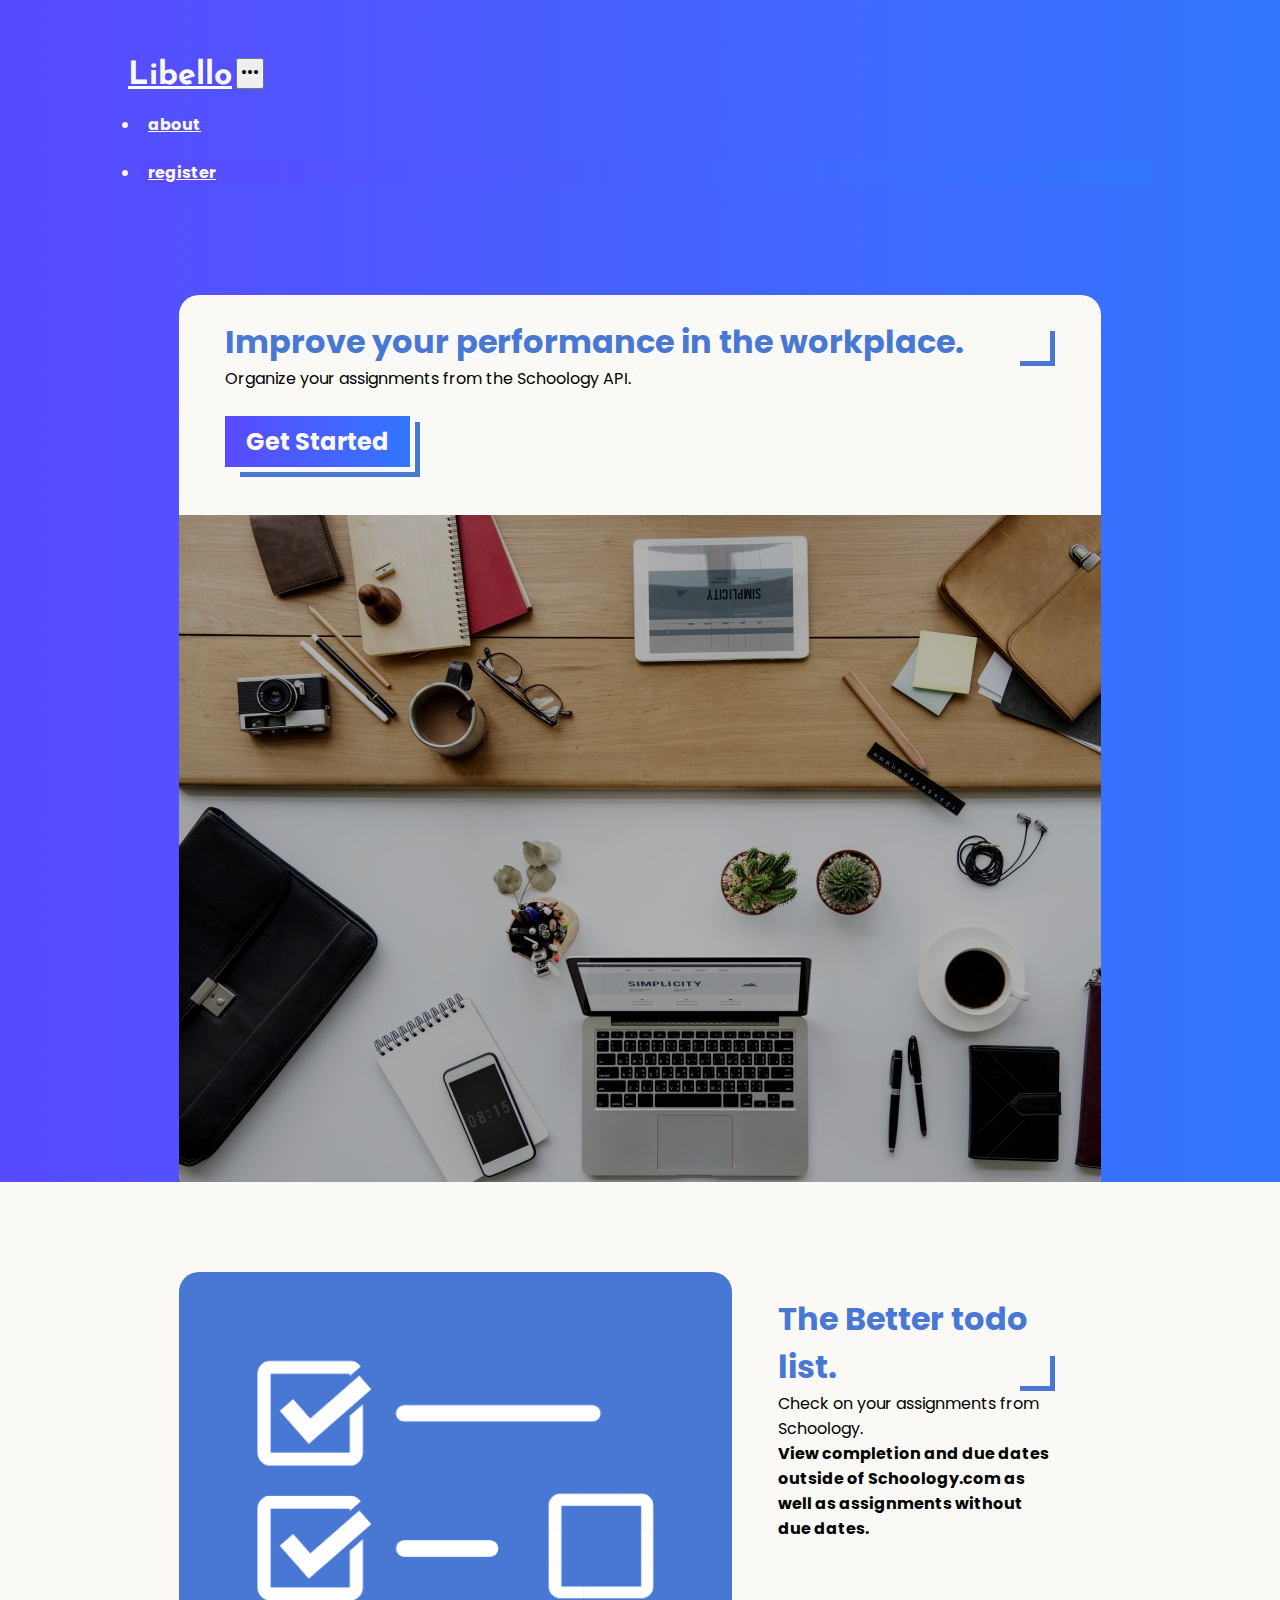
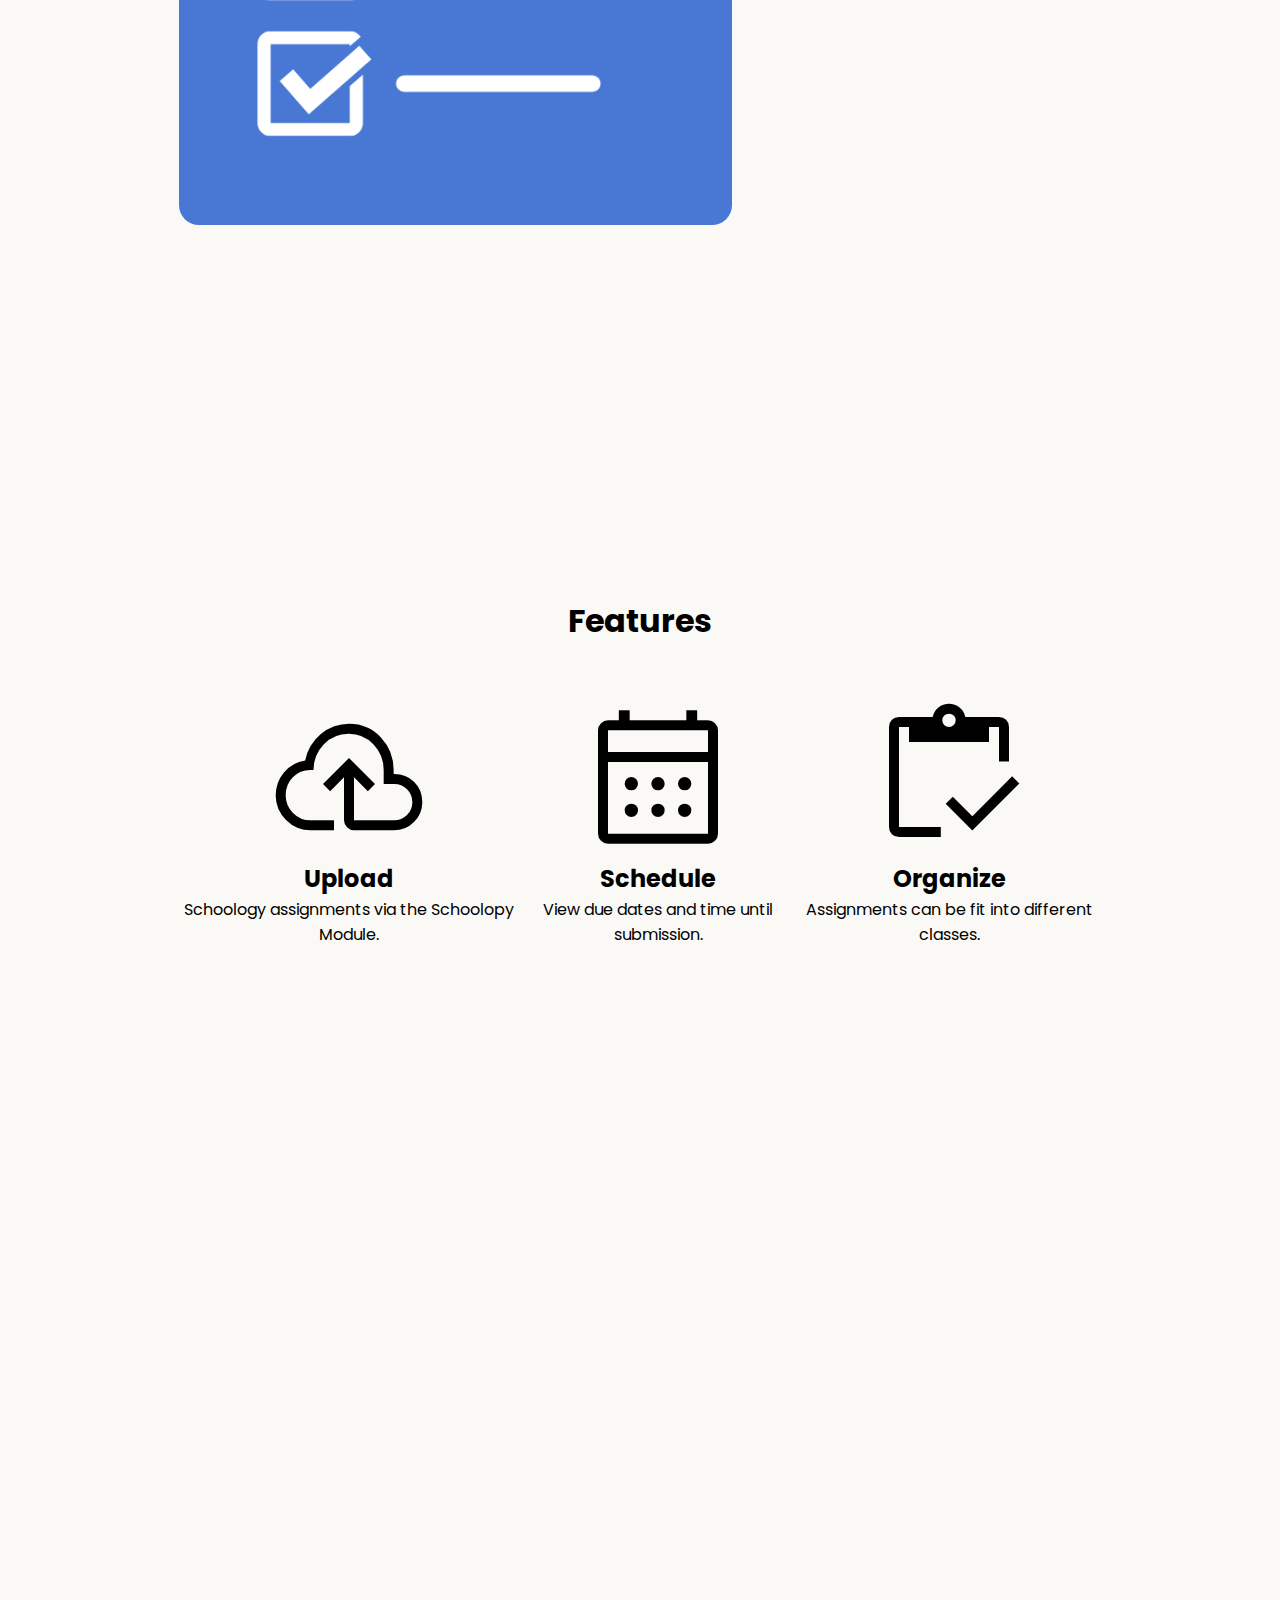
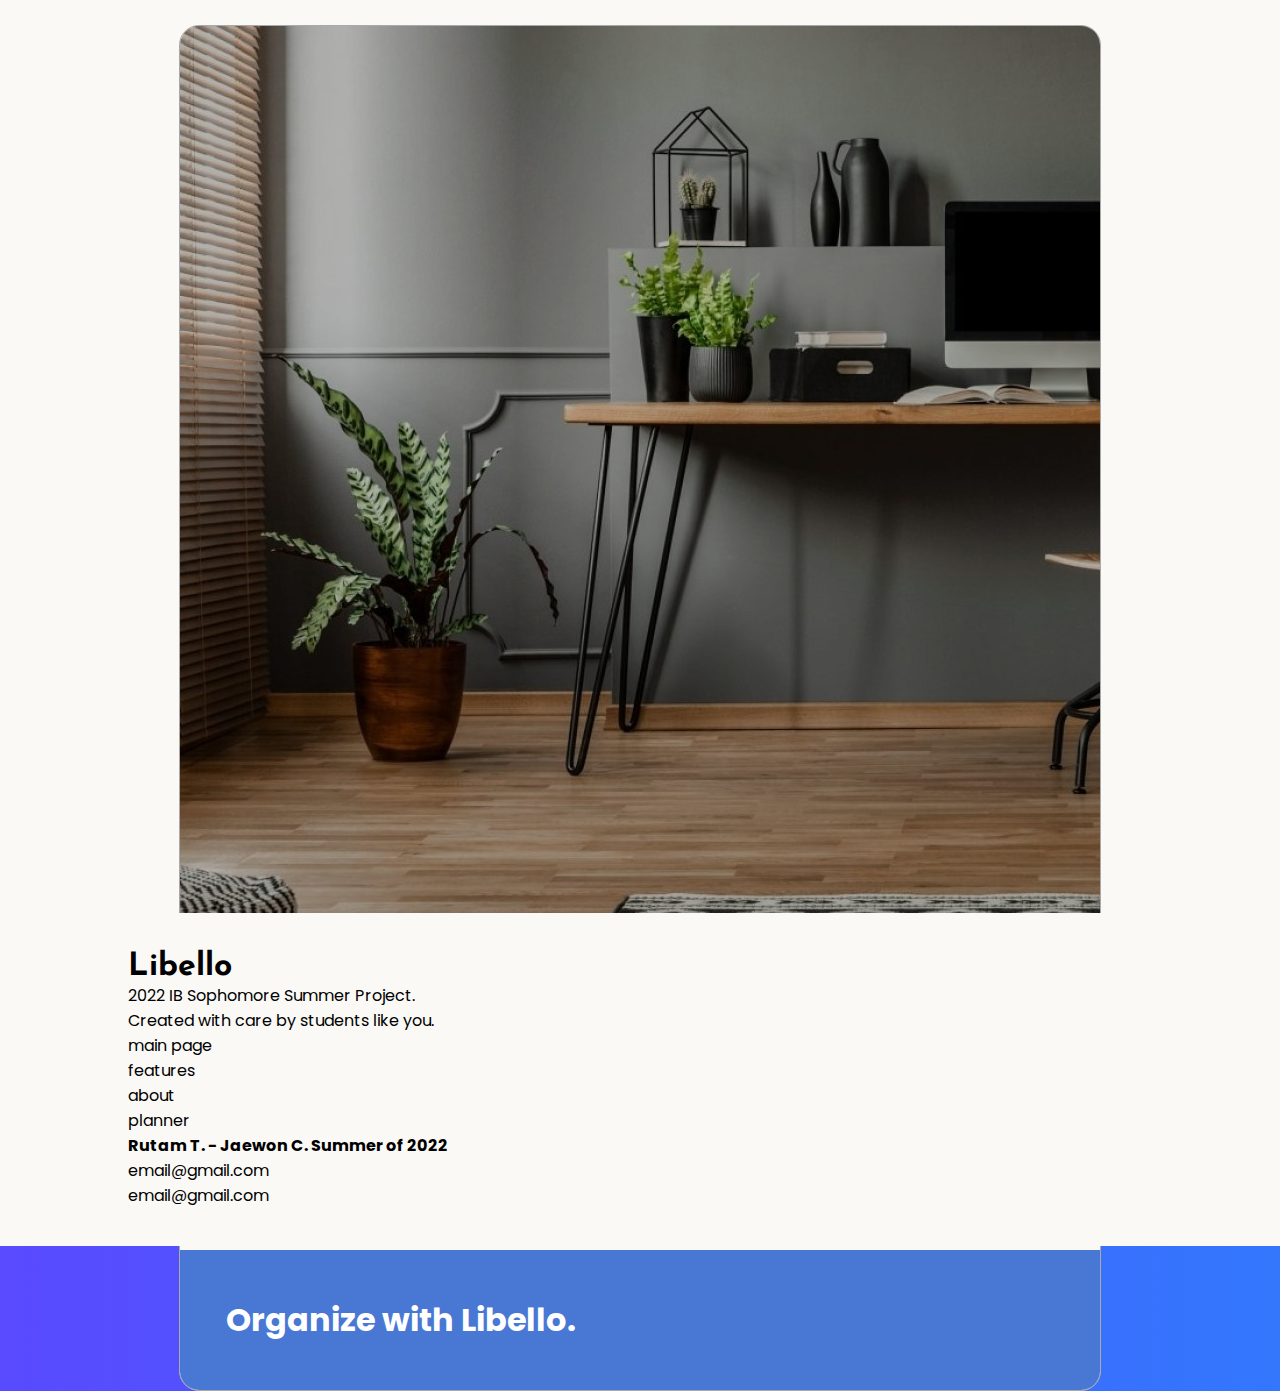
<file: html/index.html>
<!DOCTYPE html>
<html lang="en">

<head>
    <meta charset="UTF-8">
    <meta http-equiv="X-UA-Compatible" content="IE=edge">
    <meta name="viewport" content="width=device-width, initial-scale=1.0">

    <!-- Favicon -->
    <link rel="apple-touch-icon" sizes="180x180" href="../favicon/apple-touch-icon.png">
    <link rel="icon" type="image/png" sizes="32x32" href="../favicon/favicon-32x32.png">
    <link rel="icon" type="image/png" sizes="16x16" href="../favicon/favicon-16x16.png">
    <link rel="manifest" href="../favicon/site.webmanifest">
    <link rel="mask-icon" href="../favicon/safari-pinned-tab.svg" color="#5bbad5">
    <meta name="msapplication-TileColor" content="#da532c">
    <meta name="theme-color" content="#ffffff">

    <!-- Bootstrap CSS -->
    <link href="https://cdn.jsdelivr.net/npm/bootstrap@5.2.0/dist/css/bootstrap.min.css" rel="stylesheet"
        integrity="sha384-gH2yIJqKdNHPEq0n4Mqa/HGKIhSkIHeL5AyhkYV8i59U5AR6csBvApHHNl/vI1Bx" crossorigin="anonymous">
    <!-- Bootstrap JS -->
    <script src="https://cdn.jsdelivr.net/npm/bootstrap@5.2.0/dist/js/bootstrap.bundle.min.js"
        integrity="sha384-A3rJD856KowSb7dwlZdYEkO39Gagi7vIsF0jrRAoQmDKKtQBHUuLZ9AsSv4jD4Xa"
        crossorigin="anonymous"></script>

    <!-- Google Fonts -->
    <link rel="preconnect" href="https://fonts.googleapis.com">
    <link rel="preconnect" href="https://fonts.gstatic.com" crossorigin>
    <link
        href="https://fonts.googleapis.com/css2?family=Amatic+SC&family=Josefin+Sans:wght@400;700&family=Poppins:wght@100;400;700&display=swap"
        rel="stylesheet">

    <!-- Google Material Icons -->
    <link rel="stylesheet"
        href="https://fonts.googleapis.com/css2?family=Material+Symbols+Outlined:opsz,wght,FILL,GRAD@20..48,100..700,0..1,-50..200" />
    <link rel="stylesheet"
        href="https://fonts.googleapis.com/css2?family=Material+Symbols+Outlined:opsz,wght,FILL,GRAD@48,400,0,0" />

    <!-- Main Stylesheet -->
    <link rel="stylesheet" href="../css/styles.css">
    <!-- Main JS -->
    <script type="module" src="../js/main.js" defer></script>

    <!-- Stuff that varies from page to page -->
    <title>Libello</title>
    <link rel="stylesheet" href="../css/index.css">
    <script src="../js/index.js" defer></script>
</head>

<body>
    <!-- Navbar -->
    <nav class="navbar fixed-top navbar-expand-sm">
        <!-- Navbar Brand -->
        <a class="navbar-brand brand-text" href="index.html">Libello</a>
        <!-- Navbar Expand Button -->
        <button class="navbar-toggler" type="button" data-bs-toggle="collapse" data-bs-target="#navbarSupportedContent"
            aria-controls="navbarSupportedContent" aria-expanded="false" aria-label="Toggle navigation">
            <span class="material-symbols-outlined">more_horiz</span>
        </button>

        <!-- Navbar Content (Collapsable) -->
        <div class="collapse navbar-collapse justify-content-end" id="navbarSupportedContent">
            <ul class="navbar-nav header-text">
                <!-- About Link -->
                <li class="nav-item nav__about">
                    <a class="nav-link" href="about.html">about</a>
                </li>
                <!-- Sign in Link -->
                <li class="nav-item nav__sign-in">
                    <a class="nav-link" href="register.html">register</a>
                </li>
            </ul>
        </div>
        
    </nav>
    
    <div class="progress-container">
        <div class="progress-bar" id="myBar"></div>
    </div>

    <!-- Main Content -->
    <main>
        <!-- Title Section -->
        <section id="title">
            <div class="title-wrapper container-fluid">
                <div class="row">
                    <div class="title__content col-lg-6">
                        <h1 class="spec-text">Improve your performance in the workplace.</h1>
                        <h4 class="body-text">Organize your assignments from the Schoology API.</h4>
                        <a href="register.html">
                            <button class="get-started-button header-text">Get Started</button>
                        </a>
                    </div>
                    <img class="title__image col-lg-6" draggable=false src="../images/clean_desk.jpg" alt="clean_desk">
                <!-- Row -->
                </div>
            <!-- Title Wrapper -->
            </div>
        </section>

        <!-- Checklist Section -->
        <section id="checklist">
            <div class="checklist-wrapper container-fluid">
                <div class="row">
                    <img class="checklist__image col-lg-4" draggable=false src="../images/todo.png" alt="">

                    <div class="checklist__content col-lg-4">
                        <h1 class="spec-text">The Better todo list.</h1>
                        <h4 class="body-text">Check on your assignments from Schoology.</h4>
                        <h4 class="header-text">View completion and due dates outside of Schoology.com as well as
                            assignments without due dates.</h4>
                    </div>
                <!-- Row -->
                </div>
            <!-- Checklist Wrapper -->
            </div>
        </section>

        <!-- Features Section -->
        <section id="features">
            <div class="features-wrapper container-fluid">
                <h1 class="emphasis-text">Features</h1>
                <div class="row">
                    <div class="features__upload col-sm-4">
                        <span class="material-symbols-outlined icon__upload">cloud_upload</span>
                        <h2 class="emphasis-text">Upload</h2>
                        <h4 class="body-text">Schoology assignments via the Schoolopy Module.</h4>
                    </div>
                    <div class="features__schedule col-sm-4">
                        <span class="material-symbols-outlined icon__schedule">calendar_month</span>
                        <h2 class="emphasis-text">Schedule</h2>
                        <h4 class="body-text">View due dates and time until submission.</h4>
                    </div>
                    <div class="features__organize col-sm-4">
                        <span class="material-symbols-outlined icon__organize">inventory</span>
                        <h2 class="emphasis-text">Organize</h2>
                        <h4 class="body-text">Assignments can be fit into different classes.</h4>
                    </div>
                <!-- Row -->
                </div>
            <!-- Features Wrapper -->
            </div>
        </section>

        <section id="demo">
            <div class="demo-wrapper container-fluid">
                <div class="row">
                    <img class="demo__image col-lg-8" draggable=false src="../images/desk.jpg" alt="desk">
                    <div class="demo__content col-lg-4">
                        <h1 class="demo__text demo__text--1 emphasis-text">
                            Create a comfortable workspace.
                        </h1>
                        <h1 class="demo__text demo__text--2 emphasis-text">
                            Organize with Libello.
                        </h1>
                    </div>
                <!-- Row -->
                </div>
            <!-- Demo Wrapper -->
            </div>
        </section>
    </main>

    <footer>
        <div class="footer-wrapper container-fluid">
            <div class="container footer__container text-center text-md-start mt-5">
                <div class="row mt-3">
                    <!-- Grid column -->
                    <div class="col-md-3 col-lg-4 col-xl-3 mx-auto mb-4">
                        <!-- Content -->
                        <h1 class="mb-4 brand-text">
                            Libello
                        </h1>
                        <p class="body-text">
                            2022 IB Sophomore Summer Project.
                        </p>
                        <p class="body-text">
                            Created with care by students like you.
                        </p>
                    </div>
                    <!-- Grid column -->

                    <!-- Grid column -->
                    <div class="text-center col-md-4 col-lg-3 col-xl-3 mx-auto mb-md-0 mb-4">

                        <p class="body-text">
                            main page
                        </p>
                        <p class="body-text">
                            features
                        </p>
                        <p class="body-text">
                            about
                        </p>
                        <p class="body-text">
                            planner
                        </p>
                    </div>
                    <!-- Grid column -->

                    <!-- Grid column -->
                    <div class="text-end col-md-4 col-lg-3 col-xl-3 mx-auto mb-md-0 mb-4">
                        <p class="header-text">
                            Rutam T. - Jaewon C. Summer of 2022
                        </p>

                        <p class="body-text">email@gmail.com</p>
                        <p class="body-text">email@gmail.com</p>
                    </div>
                    <!-- Grid column -->
                </div>
                <!-- Grid row -->
            </div>
            <!-- Footer Wrapper -->
        </div>
    </footer>


</body>

</html>
</file>
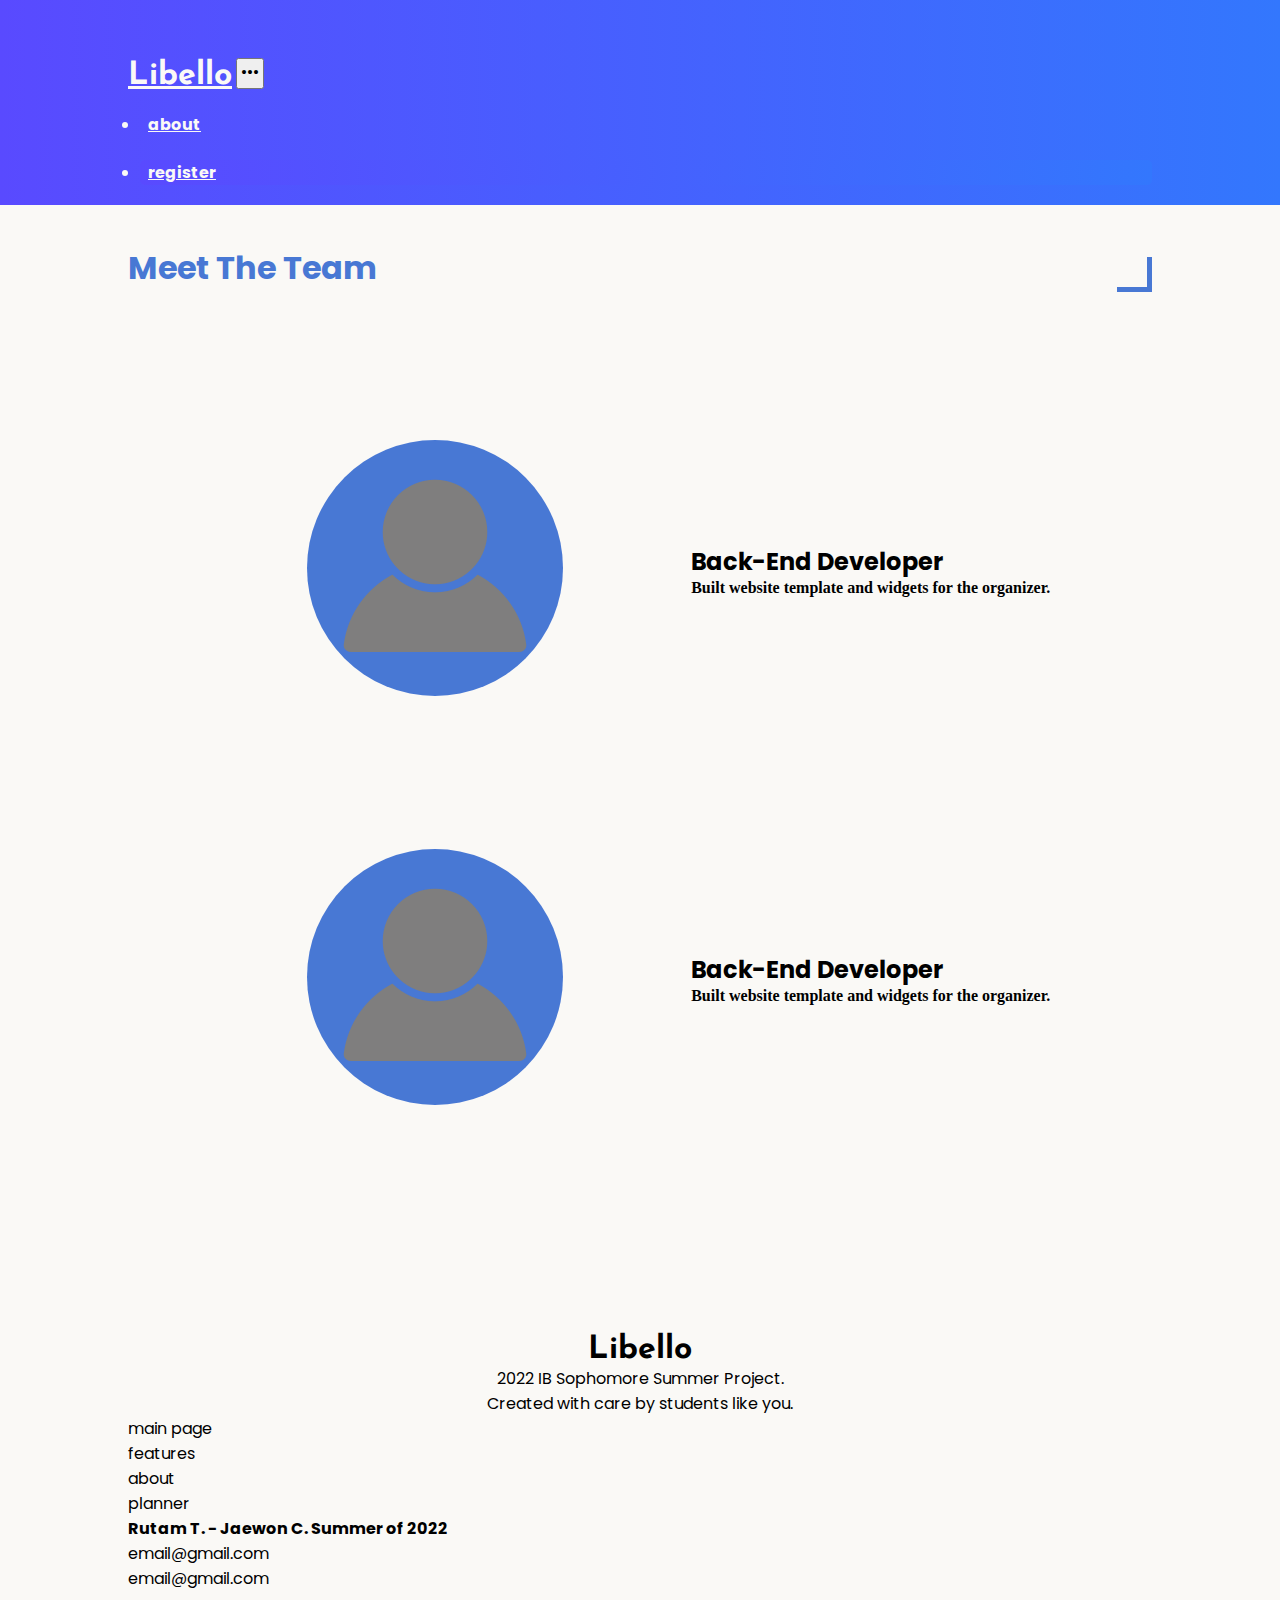
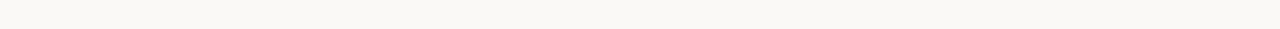
<file: html/about.html>
<!DOCTYPE html>
<html lang="en">

<head>
    <meta charset="UTF-8">
    <meta http-equiv="X-UA-Compatible" content="IE=edge">
    <meta name="viewport" content="width=device-width, initial-scale=1.0">

    <!-- Favicon -->
    <link rel="apple-touch-icon" sizes="180x180" href="../favicon/apple-touch-icon.png">
    <link rel="icon" type="image/png" sizes="32x32" href="../favicon/favicon-32x32.png">
    <link rel="icon" type="image/png" sizes="16x16" href="../favicon/favicon-16x16.png">
    <link rel="manifest" href="../favicon/site.webmanifest">
    <link rel="mask-icon" href="../favicon/safari-pinned-tab.svg" color="#5bbad5">
    <meta name="msapplication-TileColor" content="#da532c">
    <meta name="theme-color" content="#ffffff">

    <!-- Bootstrap CSS -->
    <link href="https://cdn.jsdelivr.net/npm/bootstrap@5.2.0/dist/css/bootstrap.min.css" rel="stylesheet"
        integrity="sha384-gH2yIJqKdNHPEq0n4Mqa/HGKIhSkIHeL5AyhkYV8i59U5AR6csBvApHHNl/vI1Bx" crossorigin="anonymous">
    <!-- Bootstrap JS -->
    <script src="https://cdn.jsdelivr.net/npm/bootstrap@5.2.0/dist/js/bootstrap.bundle.min.js"
        integrity="sha384-A3rJD856KowSb7dwlZdYEkO39Gagi7vIsF0jrRAoQmDKKtQBHUuLZ9AsSv4jD4Xa"
        crossorigin="anonymous"></script>

    <!-- Google Fonts -->
    <link rel="preconnect" href="https://fonts.googleapis.com">
    <link rel="preconnect" href="https://fonts.gstatic.com" crossorigin>
    <link 
        href="https://fonts.googleapis.com/css2?family=Amatic+SC&family=Josefin+Sans:wght@400;700&family=Poppins:wght@100;400;700&display=swap" 
        rel="stylesheet">
    
    <!-- Google Material Icons -->
    <link rel="stylesheet" href="https://fonts.googleapis.com/css2?family=Material+Symbols+Outlined:opsz,wght,FILL,GRAD@20..48,100..700,0..1,-50..200" />
    <link rel="stylesheet" href="https://fonts.googleapis.com/css2?family=Material+Symbols+Outlined:opsz,wght,FILL,GRAD@48,400,0,0" />

    <!-- Main Stylesheet -->
    <link rel="stylesheet" href="../css/styles.css">
    <!-- Main JS -->
    <script type="module" src="../js/main.js" defer></script>

    <!-- Stuff that varies from page to page -->
    <title>About</title>
    <link rel="stylesheet" href="../css/about.css">
</head>

<body>
    <!-- Navbar -->
    <nav class="navbar fixed-top navbar-expand-sm">
            <!-- Navbar Brand -->
            <a class="navbar-brand brand-text" href="index.html">Libello</a>
            <!-- Navbar Expand Button -->
            <button class="navbar-toggler" type="button" data-bs-toggle="collapse"
                data-bs-target="#navbarSupportedContent" aria-controls="navbarSupportedContent" aria-expanded="false"
                aria-label="Toggle navigation">
                <span class="material-symbols-outlined">more_horiz</span>
            </button>

            <!-- Navbar Content (Collapsable) -->
            <div class="collapse navbar-collapse justify-content-end" id="navbarSupportedContent">
                <ul class="navbar-nav header-text">
                    <!-- About Link -->
                    <li class="nav-item nav__about">
                        <a class="nav-link" href="about.html">about</a>
                    </li>
                    <!-- Sign in Link -->
                    <li class="nav-item nav__sign-in">
                        <a class="nav-link" href="register.html">register</a>
                    </li>
                </ul>
            </div>
    </nav>

    <div class="progress-container">
        <div class="progress-bar" id="myBar"></div>
    </div>

    <!-- Main Content -->
    <main>
        <section id="about">
            <div class="about-wrapper container-fluid">
                <h1 class="spec-text">Meet The Team</h1>
                
                <div class="about__people">

                    <div class="jaewon row">
                        
                        <div class="col-lg-4">
                            <img src="../images/blank-profile-picture.png" alt="Blank Profile Image" class="profile__image">
                        </div>
                        <div class="col-lg-8">
                            <div class="about__text">
                                <h2 class="header-text">Back-End Developer</h2>
                                <h4>
                                    Built website template and widgets for the organizer.
                                </h4>
                            </div>
                        </div>
                        
                    </div>
                    <div class="rutam row">

                        <div class="col-lg-4">
                            <img src="../images/blank-profile-picture.png" alt="Blank Profile Image" class="profile__image">
                        </div>
                        <div class="col-lg-8">
                            <div class="about__text">
                                <h2 class="header-text">Back-End Developer</h2>
                                <h4>
                                    Built website template and widgets for the organizer.
                                </h4>
                            </div>
                        </div>
 
                    </div>

                </div>
            </div>
        </section>
    </main>

    <footer>
        <div class="footer-wrapper container-fluid">
            <div class="container footer__container text-center text-md-start mt-5">
                <div class="row mt-3">
                    <!-- Grid column -->
                    <div class="col-md-3 col-lg-4 col-xl-3 mx-auto mb-4">
                        <!-- Content -->
                        <h1 class="mb-4 brand-text">
                            Libello
                        </h1>
                        <p class="body-text">
                            2022 IB Sophomore Summer Project.
                        </p>
                        <p class="body-text">
                            Created with care by students like you.
                        </p>
                    </div>
                    <!-- Grid column -->

                    <!-- Grid column -->
                    <div class="text-center col-md-4 col-lg-3 col-xl-3 mx-auto mb-md-0 mb-4">

                        <p class="body-text">
                            main page
                        </p>
                        <p class="body-text">
                            features
                        </p>
                        <p class="body-text">
                            about
                        </p>
                        <p class="body-text">
                            planner
                        </p>
                    </div>
                    <!-- Grid column -->

                    <!-- Grid column -->
                    <div class="text-end col-md-4 col-lg-3 col-xl-3 mx-auto mb-md-0 mb-4">
                        <p class="header-text">
                            Rutam T. - Jaewon C. Summer of 2022
                        </p>

                        <p class="body-text">email@gmail.com</p>
                        <p class="body-text">email@gmail.com</p>
                    </div>
                    <!-- Grid column -->
                </div>
                <!-- Grid row -->
            </div>
        <!-- Footer Wrapper -->
        </div>
    </footer>


</body>

</html>
</file>
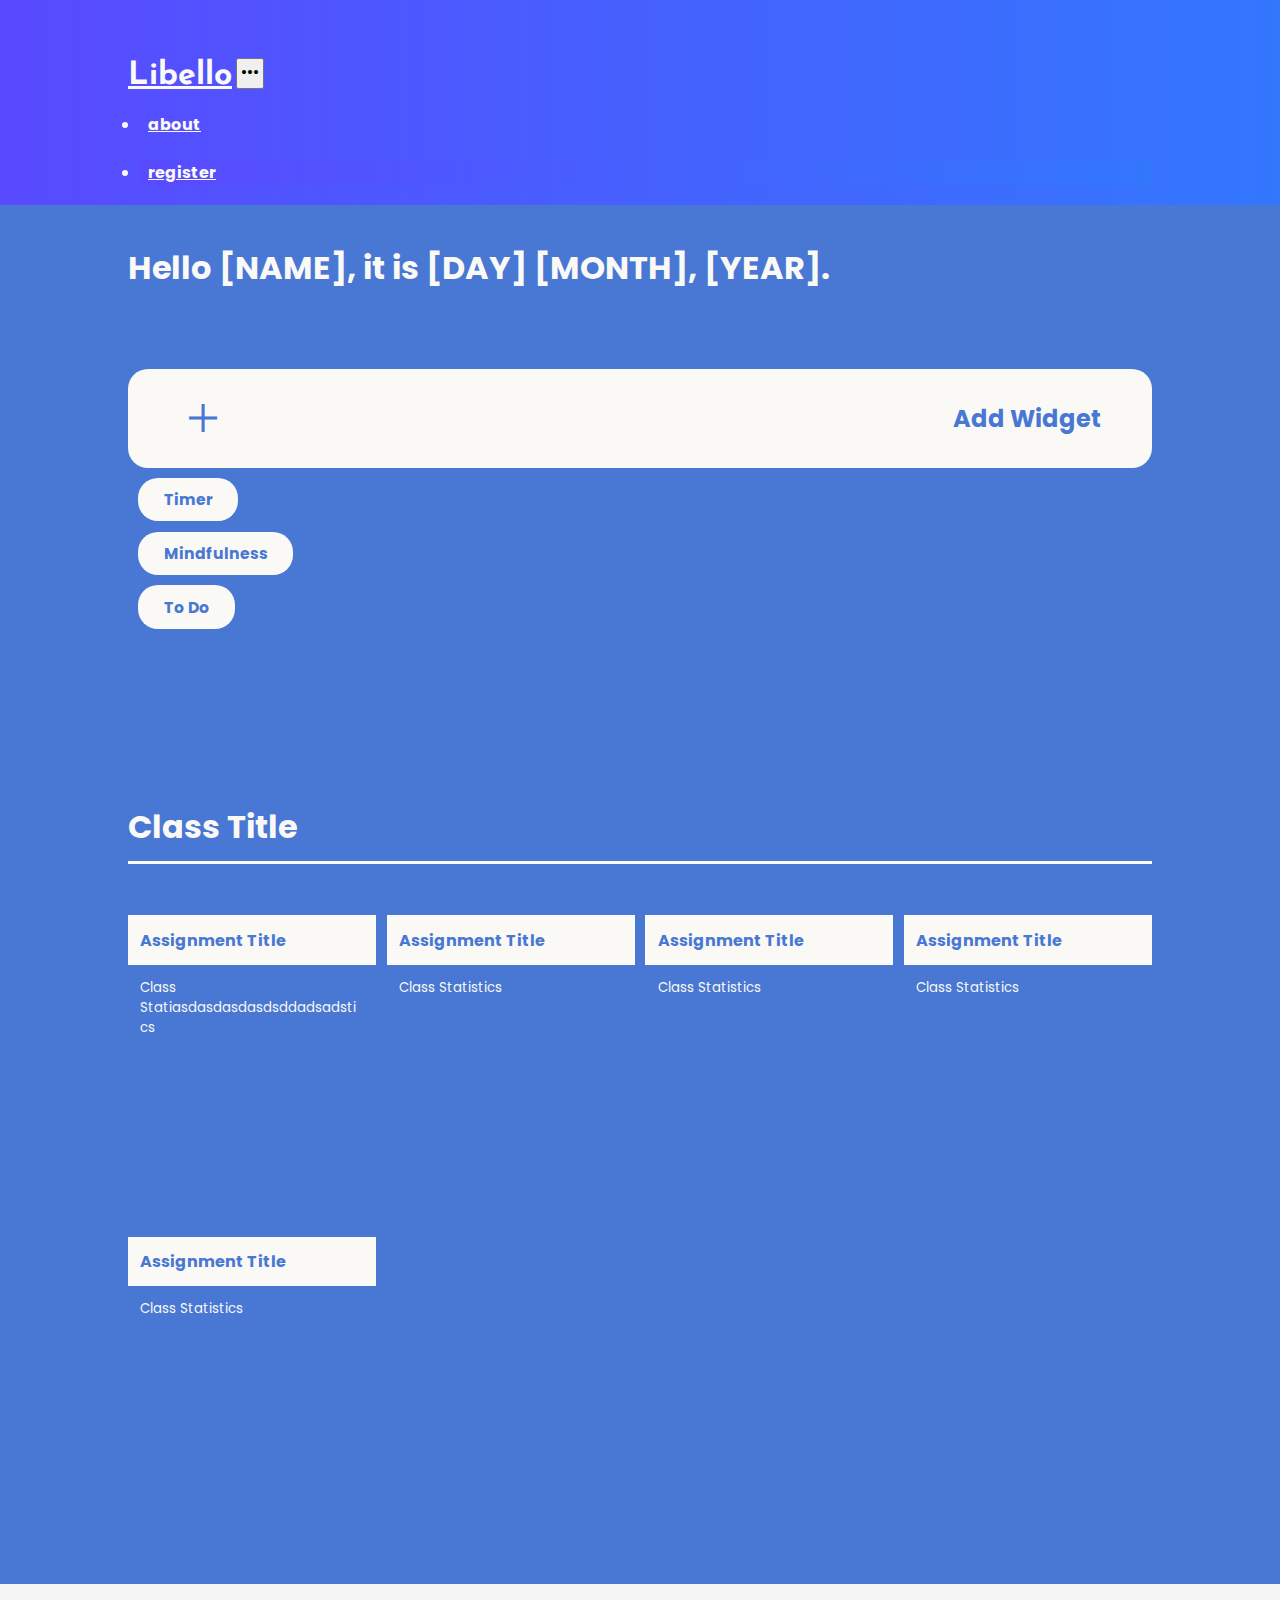
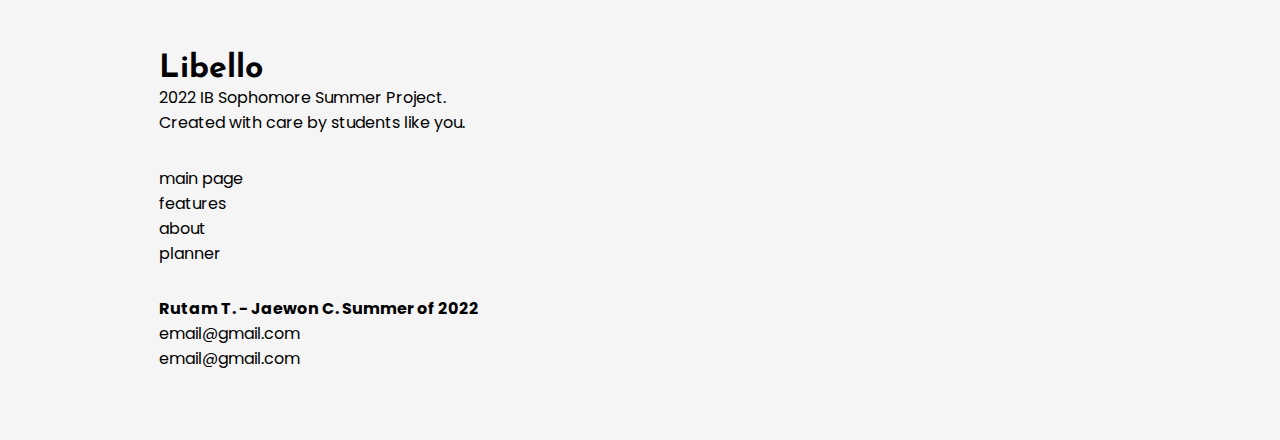
<file: html/planner.html>
<!DOCTYPE html>
<html lang="en">

<head>
    <meta charset="UTF-8">
    <meta http-equiv="X-UA-Compatible" content="IE=edge">
    <meta name="viewport" content="width=device-width, initial-scale=1.0">

    <!-- Favicon -->
    <link rel="apple-touch-icon" sizes="180x180" href="../favicon/apple-touch-icon.png">
    <link rel="icon" type="image/png" sizes="32x32" href="../favicon/favicon-32x32.png">
    <link rel="icon" type="image/png" sizes="16x16" href="../favicon/favicon-16x16.png">
    <link rel="manifest" href="../favicon/site.webmanifest">
    <link rel="mask-icon" href="../favicon/safari-pinned-tab.svg" color="#5bbad5">
    <meta name="msapplication-TileColor" content="#da532c">
    <meta name="theme-color" content="#ffffff">

    <!-- Bootstrap CSS -->
    <link href="https://cdn.jsdelivr.net/npm/bootstrap@5.2.0/dist/css/bootstrap.min.css" rel="stylesheet"
        integrity="sha384-gH2yIJqKdNHPEq0n4Mqa/HGKIhSkIHeL5AyhkYV8i59U5AR6csBvApHHNl/vI1Bx" crossorigin="anonymous">
    <!-- Bootstrap JS -->
    <script src="https://cdn.jsdelivr.net/npm/bootstrap@5.2.0/dist/js/bootstrap.bundle.min.js"
        integrity="sha384-A3rJD856KowSb7dwlZdYEkO39Gagi7vIsF0jrRAoQmDKKtQBHUuLZ9AsSv4jD4Xa"
        crossorigin="anonymous"></script>

    <!-- Google Fonts -->
    <link rel="preconnect" href="https://fonts.googleapis.com">
    <link rel="preconnect" href="https://fonts.gstatic.com" crossorigin>
    <link 
        href="https://fonts.googleapis.com/css2?family=Amatic+SC&family=Josefin+Sans:wght@400;700&family=Poppins:wght@100;400;700&display=swap" 
        rel="stylesheet">
    
    <!-- Google Material Icons -->
    <link rel="stylesheet" href="https://fonts.googleapis.com/css2?family=Material+Symbols+Outlined:opsz,wght,FILL,GRAD@20..48,100..700,0..1,-50..200" />
    <link rel="stylesheet" href="https://fonts.googleapis.com/css2?family=Material+Symbols+Outlined:opsz,wght,FILL,GRAD@48,400,0,0" />

    <!-- Main Stylesheet -->
    <link rel="stylesheet" href="../css/styles.css">
    <!-- Main JS -->
    <script type="module" src="../js/main.js" defer></script>

    <!-- Stuff that varies from page to page -->
    <title>Planner</title>

    <link rel="stylesheet" href="../css/modal.css">
    <script src="../js/modal.js" defer></script>

    <script src="../js/widgets.js" type="module" defer></script>

    <link rel="stylesheet" href="../css/planner.css">
</head>

<body>
    <!-- Navbar -->
    <nav class="navbar fixed-top navbar-expand-sm">
            <!-- Navbar Brand -->
            <a class="navbar-brand brand-text" href="index.html">Libello</a>
            <!-- Navbar Expand Button -->
            <button class="navbar-toggler" type="button" data-bs-toggle="collapse"
                data-bs-target="#navbarSupportedContent" aria-controls="navbarSupportedContent" aria-expanded="false"
                aria-label="Toggle navigation">
                <span class="material-symbols-outlined">more_horiz</span>
            </button>

            <!-- Navbar Content (Collapsable) -->
            <div class="collapse navbar-collapse justify-content-end" id="navbarSupportedContent">
                <ul class="navbar-nav header-text">
                    <!-- About Link -->
                    <li class="nav-item nav__about">
                        <a class="nav-link" href="about.html">about</a>
                    </li>
                    <!-- Sign in Link -->
                    <li class="nav-item nav__sign-in">
                        <a class="nav-link" href="register.html">register</a>
                    </li>
                </ul>
            </div>
    </nav>

    <div class="progress-container">
        <div class="progress-bar" id="myBar"></div>
    </div>

    <!-- Main Content -->
    <main>

        <!-- Modal Ask Classes -->
        <div class="modal" id="modal">
            <div class="modal__content modal__tutorial">
                <span class="close material-symbols-outlined">close</span>
            
                <h2 class="header-text">Warning</h2>
                <h1>You don't seem to have any classes added to your account. Please add classes to your planner.</h1>
                
                <a href="setup.html"><button class="btn__setup header-text">Setup Classes</button></a>
            </div>
        </div>

        <div class="header-wrapper container-fluid">
            <h1 class="header-text">Hello [NAME], it is [DAY] [MONTH], [YEAR].</h1>
        </div>

        <div class="container-fluid">

            <div class="widget__bar">
                <div class="widget-wrapper" data-bs-toggle="collapse" data-bs-target="#widgetDropdown" role="button" aria-expanded="false" aria-controls="widgets">
                    <span class="symbol__plus material-symbols-outlined">add</span>
                    <h2 class="header-text">
                        Add Widget
                    </h2>
                </div>

                <div class="widget__collapse collapse" id="widgetDropdown">
                    <button>
                        <h3 class="header-text" id="timerBtn">Timer</h3>
                        </button>
                    <button>
                        <h3 class="header-text" id="mindfulnessBtn">Mindfulness</h3>
                        </button>
                    <button>
                        <h3 class="header-text" id="todoBtn">To Do</h3>
                        </button>
                </div>

            <!-- Widget Bar -->
            </div>

        </div>

        <div class="container-fluid row" id="widgetBar"> 
            <!-- Its The Thought That Matters ;) -->
        </div>


        <div class="planner-wrapper container-fluid">

            <div class="class-wrapper" id="">

                <h1 class="header-text">Class Title</h1>

                <div class="assignment__grid">

                    <div class="assignment" id="">
                        <h4 class="header-text">Assignment Title</h4>
                        <h5 class="body-text">Class Statiasdasdasdasdsddadsadstics</h5>
                    </div>

                    <div class="assignment" id="">
                        <h4 class="header-text">Assignment Title</h4>
                        <h5 class="body-text">Class Statistics</h5>
                    </div>

                    <div class="assignment" id="">
                        <h4 class="header-text">Assignment Title</h4>
                        <h5 class="body-text">Class Statistics</h5>
                    </div>

                    <div class="assignment" id="">
                        <h4 class="header-text">Assignment Title</h4>
                        <h5 class="body-text">Class Statistics</h5>
                    </div>

                    <div class="assignment" id="">
                        <h4 class="header-text">Assignment Title</h4>
                        <h5 class="body-text">Class Statistics</h5>
                    </div>


                </div>
    
            </div>

        </div>



    </main>

    <footer>
        <div class="footer-wrapper container-fluid">
            <div class="container footer__container text-center text-md-start mt-5">
                <div class="row mt-3">
                    <!-- Grid column -->
                    <div class="col-md-3 col-lg-4 col-xl-3 mx-auto mb-4">
                        <!-- Content -->
                        <h1 class="mb-4 brand-text">
                            Libello
                        </h1>
                        <p class="body-text">
                            2022 IB Sophomore Summer Project.
                        </p>
                        <p class="body-text">
                            Created with care by students like you.
                        </p>
                    </div>
                    <!-- Grid column -->

                    <!-- Grid column -->
                    <div class="text-center col-md-4 col-lg-3 col-xl-3 mx-auto mb-md-0 mb-4">

                        <p class="body-text">
                            main page
                        </p>
                        <p class="body-text">
                            features
                        </p>
                        <p class="body-text">
                            about
                        </p>
                        <p class="body-text">
                            planner
                        </p>
                    </div>
                    <!-- Grid column -->

                    <!-- Grid column -->
                    <div class="text-end col-md-4 col-lg-3 col-xl-3 mx-auto mb-md-0 mb-4">
                        <p class="header-text">
                            Rutam T. - Jaewon C. Summer of 2022
                        </p>

                        <p class="body-text">email@gmail.com</p>
                        <p class="body-text">email@gmail.com</p>
                    </div>
                    <!-- Grid column -->
                </div>
                <!-- Grid row -->
            </div>
        <!-- Footer Wrapper -->
        </div>
    </footer>


</body>

</html>
</file>
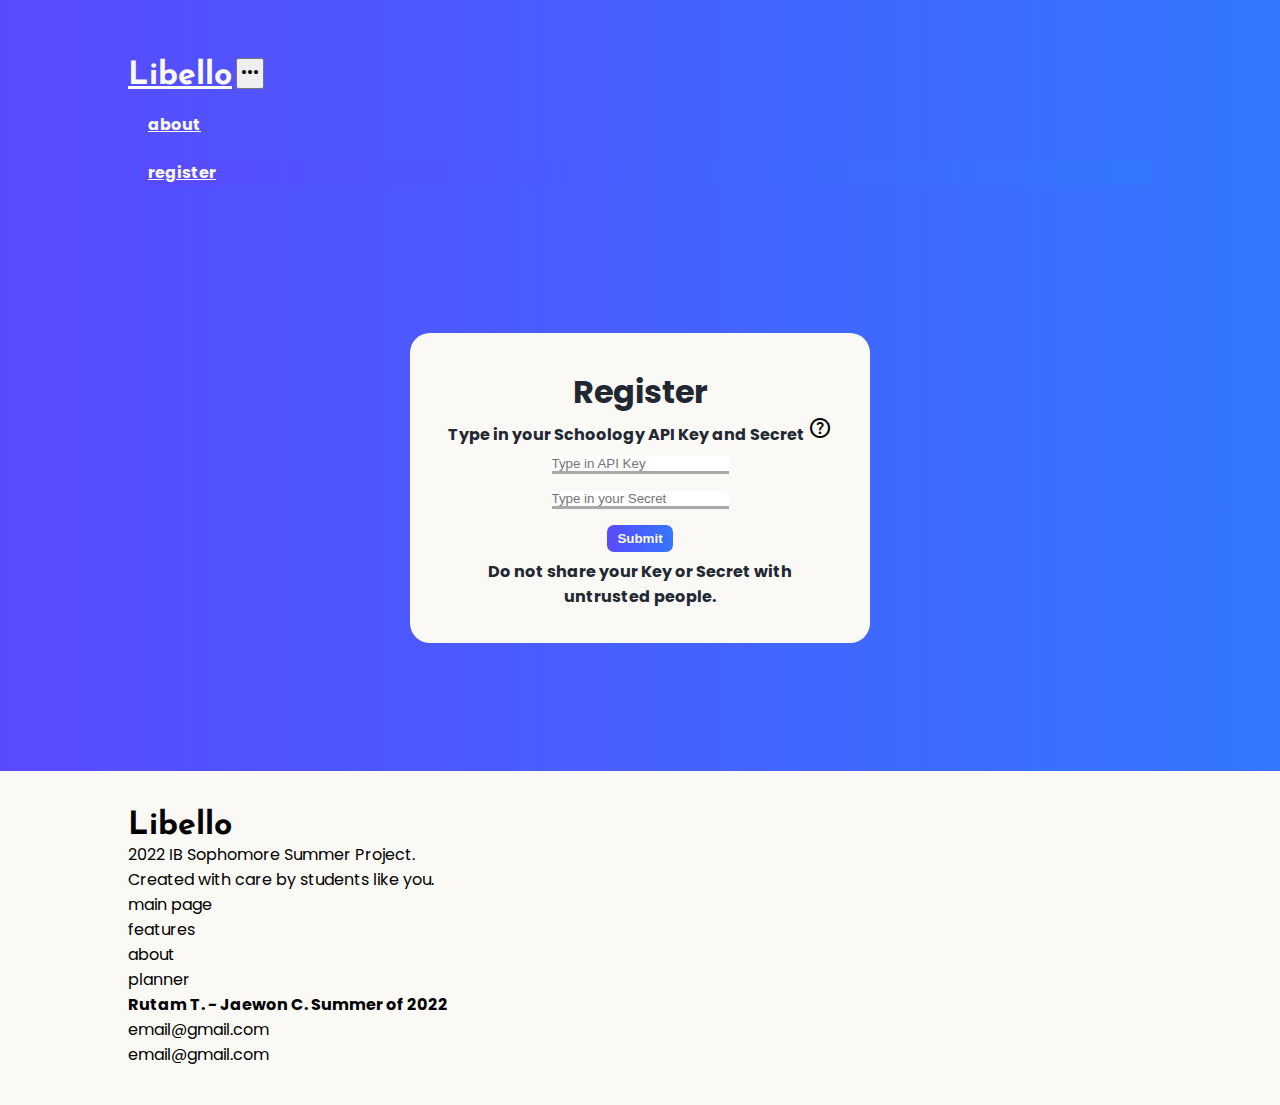
<file: html/register.html>
<!DOCTYPE html>
<html lang="en">

<head>
    <meta charset="UTF-8">
    <meta http-equiv="X-UA-Compatible" content="IE=edge">
    <meta name="viewport" content="width=device-width, initial-scale=1.0">

    <!-- Favicon -->
    <link rel="apple-touch-icon" sizes="180x180" href="../favicon/apple-touch-icon.png">
    <link rel="icon" type="image/png" sizes="32x32" href="../favicon/favicon-32x32.png">
    <link rel="icon" type="image/png" sizes="16x16" href="../favicon/favicon-16x16.png">
    <link rel="manifest" href="../favicon/site.webmanifest">
    <link rel="mask-icon" href="../favicon/safari-pinned-tab.svg" color="#5bbad5">
    <meta name="msapplication-TileColor" content="#da532c">
    <meta name="theme-color" content="#ffffff">

    <!-- Bootstrap CSS -->
    <link href="https://cdn.jsdelivr.net/npm/bootstrap@5.2.0/dist/css/bootstrap.min.css" rel="stylesheet"
        integrity="sha384-gH2yIJqKdNHPEq0n4Mqa/HGKIhSkIHeL5AyhkYV8i59U5AR6csBvApHHNl/vI1Bx" crossorigin="anonymous">
    <!-- Bootstrap JS -->
    <script src="https://cdn.jsdelivr.net/npm/bootstrap@5.2.0/dist/js/bootstrap.bundle.min.js"
        integrity="sha384-A3rJD856KowSb7dwlZdYEkO39Gagi7vIsF0jrRAoQmDKKtQBHUuLZ9AsSv4jD4Xa"
        crossorigin="anonymous"></script>

    <!-- Google Fonts -->
    <link rel="preconnect" href="https://fonts.googleapis.com">
    <link rel="preconnect" href="https://fonts.gstatic.com" crossorigin>
    <link
        href="https://fonts.googleapis.com/css2?family=Amatic+SC&family=Josefin+Sans:wght@400;700&family=Poppins:wght@100;400;700&display=swap"
        rel="stylesheet">

    <!-- Google Material Icons -->
    <link rel="stylesheet"
        href="https://fonts.googleapis.com/css2?family=Material+Symbols+Outlined:opsz,wght,FILL,GRAD@20..48,100..700,0..1,-50..200" />
    <link rel="stylesheet"
        href="https://fonts.googleapis.com/css2?family=Material+Symbols+Outlined:opsz,wght,FILL,GRAD@48,400,0,0" />

    <!-- Main Stylesheet -->
    <link rel="stylesheet" href="../css/styles.css">
    <!-- Main JS -->
    <script type="module" src="../js/main.js" defer></script>

    <!-- Stuff that varies from page to page -->
    <title>Libello</title>
    <link rel="stylesheet" href="../css/modal.css">
    <script src="../js/modal.js" defer></script>

    <link rel="stylesheet" href="../css/setup-register.css">
</head>

<body>
    <!-- Navbar -->
    <nav class="navbar fixed-top navbar-expand-sm">
        <!-- Navbar Brand -->
        <a class="navbar-brand brand-text" href="index.html">Libello</a>
        <!-- Navbar Expand Button -->
        <button class="navbar-toggler" type="button" data-bs-toggle="collapse" data-bs-target="#navbarSupportedContent"
            aria-controls="navbarSupportedContent" aria-expanded="false" aria-label="Toggle navigation">
            <span class="material-symbols-outlined">more_horiz</span>
        </button>

        <!-- Navbar Content (Collapsable) -->
        <div class="collapse navbar-collapse justify-content-end" id="navbarSupportedContent">
            <ul class="navbar-nav header-text">
                <!-- About Link -->
                <li class="nav-item nav__about">
                    <a class="nav-link" href="about.html">about</a>
                </li>
                <!-- Sign in Link -->
                <li class="nav-item nav__sign-in">
                    <a class="nav-link" href="register.html">register</a>
                </li>
            </ul>
        </div>
    </nav>

    <div class="progress-container">
        <div class="progress-bar" id="myBar"></div>
    </div>

    <!-- Main Content -->
    <main>

        <!-- Modal Tutorial -->
        <div class="modal" id="modal">
            <div class="modal__content modal__tutorial">
                <span class="close material-symbols-outlined">close</span>
            
                <ol>
                    <h1 class="header-text">
                        Don't know how to get your Schoology API key or secret?
                    </h1>

                    <li>
                        <h3 class="body-text">Go to your school's Schoology website.</h3>
                        
                        <img src="../images/tutorial/part1.PNG" alt="">
                    </li>

                    <li>
                        <h3 class="body-text">Replace the /home with /api to access your account's API page.</h3>
                        
                        <img src="../images/tutorial/part2.PNG" alt="">
                    </li>

                    <li>
                        <h3 class="body-text">Copy the text under 'your current consumer key'. That is your API key.</h3>
                        
                        <img src="../images/tutorial/part3.PNG" alt="">
                    </li>

                    <li>
                        <h3 class="body-text">Click the captcha underneath and then click 'reveal existing secret'</h3>
                        
                        <img src="../images/tutorial/part4.PNG" alt="">
                    </li>

                    <li>
                        <h3 class="body-text">Copy the text under 'your current consumer secret'. That is your API secret.</h3>
                        <img src="../images/tutorial/part5.PNG" alt="">
                    </li>

                    <h2 class="header-text">Do not share around your API key or secret, as they can give other people unwanted access to your account.</h2>
                </ol>
            </div>
        </div>

        <!-- Incorrect Key/Secret -->

        <div class="container-fluid input-window__container">
                <div class="input-window">

                    <h1 class="emphasis-text p-5">Register</h1>
                    <p class="header-text p-3">
                        Type in your Schoology API Key and Secret 
                        <button class="header-text" href="#" id="modalBtn">
                            <span class="material-symbols-outlined">help</span>
                        </button>
                    </p>

                    <form method="post" id="setup">
                        <div class="input__wrapper">
                            <input type='text' name='api-key' placeholder='Type in API Key' required='required' id='api-key' class='form-control' />
                            <input type='text' name='api-secret' placeholder='Type in your Secret' required='required' id='api-secret' class='form-control' />
                        </div>
                        <button type="submit" class="btn__control btn__control--submit">Submit</button>
                    </form>

                    <p class="header-text p-3">Do not share your Key or Secret with untrusted people.</p>

                </div>
        </div>

    </main>

    <footer>
        <div class="footer-wrapper container-fluid">
            <div class="container footer__container text-center text-md-start mt-5">
                <div class="row mt-3">
                    <!-- Grid column -->
                    <div class="col-md-3 col-lg-4 col-xl-3 mx-auto mb-4">
                        <!-- Content -->
                        <h1 class="mb-4 brand-text">
                            Libello
                        </h1>
                        <p class="body-text">
                            2022 IB Sophomore Summer Project.
                        </p>
                        <p class="body-text">
                            Created with care by students like you.
                        </p>
                    </div>
                    <!-- Grid column -->

                    <!-- Grid column -->
                    <div class="text-center col-md-4 col-lg-3 col-xl-3 mx-auto mb-md-0 mb-4">

                        <p class="body-text">
                            main page
                        </p>
                        <p class="body-text">
                            features
                        </p>
                        <p class="body-text">
                            about
                        </p>
                        <p class="body-text">
                            planner
                        </p>
                    </div>
                    <!-- Grid column -->

                    <!-- Grid column -->
                    <div class="text-end col-md-4 col-lg-3 col-xl-3 mx-auto mb-md-0 mb-4">
                        <p class="header-text">
                            Rutam T. - Jaewon C. Summer of 2022
                        </p>

                        <p class="body-text">email@gmail.com</p>
                        <p class="body-text">email@gmail.com</p>
                    </div>
                    <!-- Grid column -->
                </div>
                <!-- Grid row -->
            </div>
            <!-- Footer Wrapper -->
        </div>
    </footer>
</body>

</html>
</file>
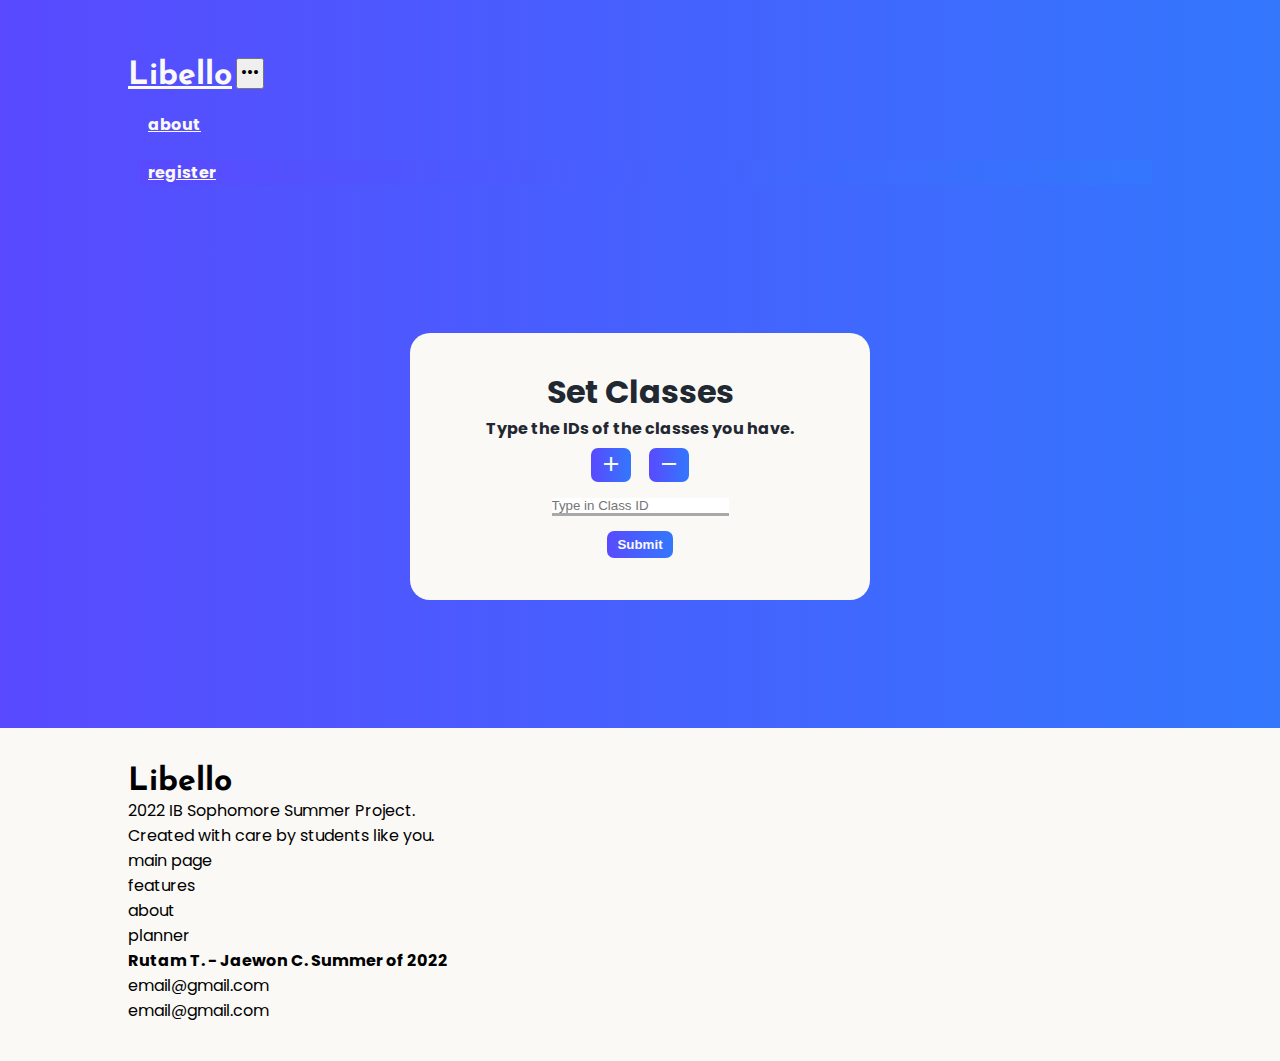
<file: html/setup.html>
<!DOCTYPE html>
<html lang="en">

<head>
    <meta charset="UTF-8">
    <meta http-equiv="X-UA-Compatible" content="IE=edge">
    <meta name="viewport" content="width=device-width, initial-scale=1.0">

    <!-- Favicon -->
    <link rel="apple-touch-icon" sizes="180x180" href="../favicon/apple-touch-icon.png">
    <link rel="icon" type="image/png" sizes="32x32" href="../favicon/favicon-32x32.png">
    <link rel="icon" type="image/png" sizes="16x16" href="../favicon/favicon-16x16.png">
    <link rel="manifest" href="../favicon/site.webmanifest">
    <link rel="mask-icon" href="../favicon/safari-pinned-tab.svg" color="#5bbad5">
    <meta name="msapplication-TileColor" content="#da532c">
    <meta name="theme-color" content="#ffffff">

    <!-- Bootstrap CSS -->
    <link href="https://cdn.jsdelivr.net/npm/bootstrap@5.2.0/dist/css/bootstrap.min.css" rel="stylesheet"
        integrity="sha384-gH2yIJqKdNHPEq0n4Mqa/HGKIhSkIHeL5AyhkYV8i59U5AR6csBvApHHNl/vI1Bx" crossorigin="anonymous">
    <!-- Bootstrap JS -->
    <script src="https://cdn.jsdelivr.net/npm/bootstrap@5.2.0/dist/js/bootstrap.bundle.min.js"
        integrity="sha384-A3rJD856KowSb7dwlZdYEkO39Gagi7vIsF0jrRAoQmDKKtQBHUuLZ9AsSv4jD4Xa"
        crossorigin="anonymous"></script>

    <!-- Google Fonts -->
    <link rel="preconnect" href="https://fonts.googleapis.com">
    <link rel="preconnect" href="https://fonts.gstatic.com" crossorigin>
    <link
        href="https://fonts.googleapis.com/css2?family=Amatic+SC&family=Josefin+Sans:wght@400;700&family=Poppins:wght@100;400;700&display=swap"
        rel="stylesheet">

    <!-- Google Material Icons -->
    <link rel="stylesheet"
        href="https://fonts.googleapis.com/css2?family=Material+Symbols+Outlined:opsz,wght,FILL,GRAD@20..48,100..700,0..1,-50..200" />
    <link rel="stylesheet"
        href="https://fonts.googleapis.com/css2?family=Material+Symbols+Outlined:opsz,wght,FILL,GRAD@48,400,0,0" />

    <!-- Main Stylesheet -->
    <link rel="stylesheet" href="../css/styles.css">
    <!-- Main JS -->
    <script type="module" src="../js/main.js" defer></script>

    <!-- Stuff that varies from page to page -->
    <title>Libello</title>
    <link rel="stylesheet" href="../css/modal.css">
    <script src="../js/modal.js" defer></script>

    <link rel="stylesheet" href="../css/setup-register.css">
    <script src="../js/setup.js" defer></script>
</head>

<body>
    <!-- Navbar -->
    <nav class="navbar fixed-top navbar-expand-sm">
        <!-- Navbar Brand -->
        <a class="navbar-brand brand-text" href="index.html">Libello</a>
        <!-- Navbar Expand Button -->
        <button class="navbar-toggler" type="button" data-bs-toggle="collapse" data-bs-target="#navbarSupportedContent"
            aria-controls="navbarSupportedContent" aria-expanded="false" aria-label="Toggle navigation">
            <span class="material-symbols-outlined">more_horiz</span>
        </button>

        <!-- Navbar Content (Collapsable) -->
        <div class="collapse navbar-collapse justify-content-end" id="navbarSupportedContent">
            <ul class="navbar-nav header-text">
                <!-- About Link -->
                <li class="nav-item nav__about">
                    <a class="nav-link" href="about.html">about</a>
                </li>
                <!-- Sign in Link -->
                <li class="nav-item nav__sign-in">
                    <a class="nav-link" href="register.html">register</a>
                </li>
            </ul>
        </div>
    </nav>

    <div class="progress-container">
        <div class="progress-bar" id="myBar"></div>
    </div>

    <!-- Main Content -->
    <main>

        <div class="modal" id="modal">
            <div class="modal__content modal__error">
                <span class="close material-symbols-outlined">close</span>
                <h2 class="header-text">ERROR</h2>
                <h1 class="emphasis-text">One or more of your inputted IDs is incorrect.</h1>
            </div>
        </div>

        <div class="container-fluid input-window__container">
                <div class="input-window">

                    <h1 class="emphasis-text p-5">Set Classes</h1>
                    <p class="header-text p-3">Type the IDs of the classes you have.</p>

                    <button class="btn__control btn__control--add">
                        <span class="material-symbols-outlined">
                            add
                            </span>
                        </button>
                
                    <button class="btn__control btn__control--remove">
                        <span class="material-symbols-outlined">
                            remove
                            </span>
                        </button>

                    <form method="post" id="setup">
                        <div class="input__wrapper">
                            <input type='text' name='class__name--1' placeholder='Type in Class ID' required='required' id='class__id--1' class='form-control' />
                        </div>
                        <button type="submit" class="btn__control btn__control--submit">Submit</button>
                    </form>

                </div>
        </div>

    </main>

    <footer>
        <div class="footer-wrapper container-fluid">
            <div class="container footer__container text-center text-md-start mt-5">
                <div class="row mt-3">
                    <!-- Grid column -->
                    <div class="col-md-3 col-lg-4 col-xl-3 mx-auto mb-4">
                        <!-- Content -->
                        <h1 class="mb-4 brand-text">
                            Libello
                        </h1>
                        <p class="body-text">
                            2022 IB Sophomore Summer Project.
                        </p>
                        <p class="body-text">
                            Created with care by students like you.
                        </p>
                    </div>
                    <!-- Grid column -->

                    <!-- Grid column -->
                    <div class="text-center col-md-4 col-lg-3 col-xl-3 mx-auto mb-md-0 mb-4">

                        <p class="body-text">
                            main page
                        </p>
                        <p class="body-text">
                            features
                        </p>
                        <p class="body-text">
                            about
                        </p>
                        <p class="body-text">
                            planner
                        </p>
                    </div>
                    <!-- Grid column -->

                    <!-- Grid column -->
                    <div class="text-end col-md-4 col-lg-3 col-xl-3 mx-auto mb-md-0 mb-4">
                        <p class="header-text">
                            Rutam T. - Jaewon C. Summer of 2022
                        </p>

                        <p class="body-text">email@gmail.com</p>
                        <p class="body-text">email@gmail.com</p>
                    </div>
                    <!-- Grid column -->
                </div>
                <!-- Grid row -->
            </div>
            <!-- Footer Wrapper -->
        </div>
    </footer>

    
</body>

</html>
</file>
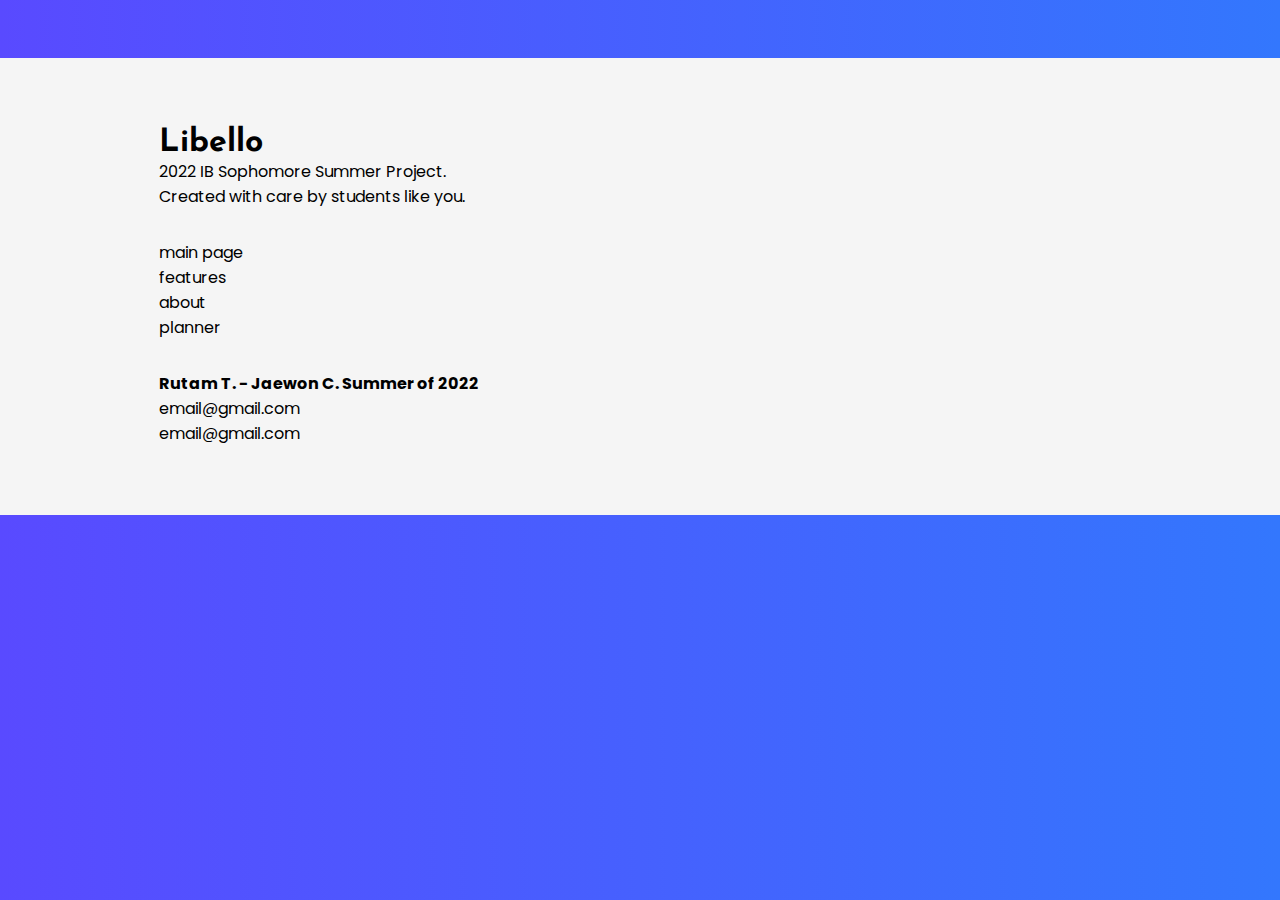
<file: html/test.html>
<!DOCTYPE html>
<html lang="en">

<head>
    <meta charset="UTF-8">
    <meta http-equiv="X-UA-Compatible" content="IE=edge">
    <meta name="viewport" content="width=device-width, initial-scale=1.0">

    <!-- Bootstrap CSS -->
    <link href="https://cdn.jsdelivr.net/npm/bootstrap@5.2.0/dist/css/bootstrap.min.css" rel="stylesheet"
        integrity="sha384-gH2yIJqKdNHPEq0n4Mqa/HGKIhSkIHeL5AyhkYV8i59U5AR6csBvApHHNl/vI1Bx" crossorigin="anonymous">
    <!-- Bootstrap JS -->
    <script src="https://cdn.jsdelivr.net/npm/bootstrap@5.2.0/dist/js/bootstrap.bundle.min.js"
        integrity="sha384-A3rJD856KowSb7dwlZdYEkO39Gagi7vIsF0jrRAoQmDKKtQBHUuLZ9AsSv4jD4Xa"
        crossorigin="anonymous"></script>

    <!-- Google Fonts -->
    <link rel="preconnect" href="https://fonts.googleapis.com">
    <link rel="preconnect" href="https://fonts.gstatic.com" crossorigin>
    <link 
        href="https://fonts.googleapis.com/css2?family=Amatic+SC&family=Josefin+Sans:wght@400;700&family=Poppins:wght@100;400;700&display=swap" 
        rel="stylesheet">
    
    <!-- Google Material Icons -->
    <link rel="stylesheet" href="https://fonts.googleapis.com/css2?family=Material+Symbols+Outlined:opsz,wght,FILL,GRAD@20..48,100..700,0..1,-50..200" />
    <link rel="stylesheet" href="https://fonts.googleapis.com/css2?family=Material+Symbols+Outlined:opsz,wght,FILL,GRAD@48,400,0,0" />

    <!-- Main Stylesheet -->
    <link rel="stylesheet" href="../css/styles.css">
    <!-- Main JS -->
    <script type="module" src="../js/main.js" defer></script>
    
    <title>Libello</title>
    <link rel="stylesheet" href="../css/planner.css">
</head>

<body>
    <!-- Main Content -->
    <main id="invar">

        <!-- <div class="todo__container">
            <div class="todo__header">
                <h3 class="header-text">Todo Module</h3>
                <button class="btn__add-todo">
                    <span class="material-symbols-outlined">add</span>
                </button>
            </div>

            <div class="todo__wrapper">
                <div class="todo">
                    Task 1
                </div>

                <div class="todo">
                    Task 2
                </div>
            </div>
        </div> -->

    </main>

    <footer>
        <div class="footer-wrapper container-fluid">
            <div class="container footer__container text-center text-md-start mt-5">
                <div class="row mt-3">
                    <!-- Grid column -->
                    <div class="col-md-3 col-lg-4 col-xl-3 mx-auto mb-4">
                        <!-- Content -->
                        <h1 class="mb-4 brand-text">
                            Libello
                        </h1>
                        <p class="body-text">
                            2022 IB Sophomore Summer Project.
                        </p>
                        <p class="body-text">
                            Created with care by students like you.
                        </p>
                    </div>
                    <!-- Grid column -->

                    <!-- Grid column -->
                    <div class="text-center col-md-4 col-lg-3 col-xl-3 mx-auto mb-md-0 mb-4">

                        <p class="body-text">
                            main page
                        </p>
                        <p class="body-text">
                            features
                        </p>
                        <p class="body-text">
                            about
                        </p>
                        <p class="body-text">
                            planner
                        </p>
                    </div>
                    <!-- Grid column -->

                    <!-- Grid column -->
                    <div class="text-end col-md-4 col-lg-3 col-xl-3 mx-auto mb-md-0 mb-4">
                        <p class="header-text">
                            Rutam T. - Jaewon C. Summer of 2022
                        </p>

                        <p class="body-text">email@gmail.com</p>
                        <p class="body-text">email@gmail.com</p>
                    </div>
                    <!-- Grid column -->
                </div>
                <!-- Grid row -->
            </div>
        <!-- Footer Wrapper -->
        </div>
    </footer>


</body>

</html>
</file>
<file: css/styles.css>
/* Variables (Mainly colors) */

:root {
    --bg-color: #FAF9F6; /* Off White */
    --blue: #4878D4; /* Blue Varation */
    --purple: #594AFF; /* Purple Variation */
    --black: #222831; /* Black */
    --bg-emphasis: linear-gradient(90deg, #594AFF 0%, #3377FD 100%); /* Drippy gradient */

    /* Timer Widget */

    --time-purple: #6B2883;
        --time-purple-dark: #4B0082;
    --time-green: #009150;
        --time-green-dark: #00703C;
    --time-red: #D22B2B;
        --time-red-dark: #610C04;
    --time-pomo: #D95550;
        --time-pomo-dark: #7E2811;
    --time-lightblue: #5DD2F6;
        --time-lightblue-dark: #0047AB;
    --time-bg: #4878D4;
        --time-bg-dark: #002D62;

    /* Mindfulness Widget */

    --zen-green: #E4FFE3;
    --zen-blue: #91C7CB;

    /* Todo Widget */

    --todo-bg: #4B0082;
}

/* Basic Formats */

* { /* Remove margin and padding from anything */
    margin: 0;
    padding: 0;
}

body {
    padding-top: 58px;
    width: 100%;
    height: 100%;
    background: var(--bg-emphasis);
    overflow: overlay;
}

span {
    user-select: none;
}

.col-lg-6, .col-lg-4, .col-lg-8 {
    padding: 0;
}

.container-fluid { /* Base Container for each vertical section of the webpage */
    background: var(--bg-color);
    padding: 3% 10%;
    height: 100%;
}

.material-icons { font-size: 60px; }


.text-fill { /* Gradient Effect from https://www.youtube.com/watch?v=odptart8ifk */
    position: relative;
    }
    .text-fill::before {
        background-color: var(--blue);

        -webkit-background-clip: text;
        background-clip: text;
        -webkit-text-fill-color: transparent;

        white-space: nowrap;
        
        content: attr(data-text);

        position: absolute;
        top: 0;
        left: 0;
        width: 0;

        transition: width 0.5s ease-in;
        overflow: hidden;
    }
    .text-fill:hover::before {
        width: 100%;
}

/* Font Formats */

.brand-text {
    font-family: 'Josefin Sans', Arial, sans-serif;
    font-weight: bold;
    font-size: 2em;
}

.header-text {
    font-family: 'Poppins', Arial, sans-serif;
    font-weight: bold;
}
.emphasis-text {
    font-family: 'Poppins', Arial, sans-serif;
    font-weight: bold;
    line-height: 1.5;
}
.spec-text {
    font-family: 'Poppins', Arial, sans-serif;
    font-weight: bold;
    line-height: 1.5;
    color: var(--blue);
    position: relative;
}
.spec-text::before {
    position: absolute;
    content: '';
    bottom: 0%; right: 0%;
    width: 30px;
    height: 30px;
    border-bottom: 5px solid var(--blue);
    border-right: 5px solid var(--blue);
    margin: auto;
}


.body-text {
    font-family: 'Poppins', Arial, sans-serif;
    font-weight: normal;
}

/* Navbar */

.navbar {
    padding: 0 10%;
    background: transparent;
    color: var(--bg-color);
    z-index: 1;
}

.nav-item {
    margin: 2% 0;
    margin-left: .75em;
    margin-right: auto;
    padding: 0 .5em;
    border-bottom: 2px solid transparent;
    }
    .navbar-brand {
        color: var(--bg-color);
    }
    .navbar-brand:hover {
        color: var(--blue);
    }
    .nav-link {
        color: var(--bg-color); 
    }
    .nav__sign-in {
        background: var(--bg-emphasis);
        border: none;
        transition: transform 0.25s;
        border-radius: 5px;
        }
        .nav__sign-in > .nav-link {
            color: var(--bg-color);
        }
        .nav__sign-in:hover {
            background: var(--bg-color);
        }
        .nav__sign-in > .nav-link:hover {
            color: var(--purple);
        }
        .nav__sign-in:active {
            transform: scale(0.95);
}
.navbar-toggler:focus {
    outline: 0;
    border: 0;
}

.nav__about:hover {
    border-bottom: 2px solid var(--bg-color);
}

.nav-active { background-color: var(--bg-color); }

/* Scrollbar */

::-webkit-scrollbar { 
    width: 20px; 
}

::-webkit-scrollbar-track { 
    background-color: transparent;
}

::-webkit-scrollbar-thumb {
    background: var(--purple);
    border-radius: 20px;
    border: 6px solid transparent;
    background-clip: content-box;
}
::-webkit-scrollbar-thumb:hover {
    background: var(--time-purple-dark);
    border-radius: 20px;
    border: 6px solid transparent;
    background-clip: content-box;
}

/* Footer */

footer { background-color: WhiteSmoke; }

/* Error Pages */

.container__401 {
    background-color: var(--blue);
    display: flex;
    flex-direction: column;
    color: white;

    text-align: center;

    justify-content: center;
}

.container__401 > img {
    margin: auto;
    max-width: 75vw;
}
</file>
<file: css/index.css>
* {
    position: relative;
}

main > section > .container-fluid {
    height: 100vh;
}
@media (max-width: 996px) {
    main > section > .container-fluid {
        height: 90vh;
    }
}

/* Title Section */

/* https://stackoverflow.com/questions/29240028/css-make-a-background-image-scroll-slower-than-everything-else */
/* https://www.w3schools.com/howto/howto_css_parallax.asp */


.title-wrapper {
    background: transparent;
    /* height: 100%; */
    overflow: hidden;
}

@keyframes fadeSlide {
    from {
        opacity: 0;
        transform: translateX(50%);
    }

    to {
        opacity: 1;
        transform: translateX(0);
    }
}

.title-wrapper > .row {
    position: relative;
    margin: 5%;
    overflow: hidden;
    background-color: var(--bg-color);
    border-radius: 20px;
    z-index: 0;
    animation: 2s fadeSlide;
}

.title__content {
    z-index: 0;
    background-color: transparent;
    padding: 2.5% 5%;
}
.title__image {
    z-index: 0;
    object-fit: cover;
    filter: brightness(70%);
}

.get-started-button {
    padding: 1% 2.5%;
    margin: 3% 0;
    margin-right: auto;
    color: var(--bg-color);
    background: var(--bg-emphasis);
    border: 2px solid transparent;
    font-size: 1.5em;
    outline: none;
    border: none;
    position: relative;

    transition:
        background 0.5s,
        color 0.5s,
        border-color 0.25s;
}
.get-started-button::before {
    content: '';
    position: absolute;
    bottom: -10px; right: -10px;
    border-bottom: 5px solid var(--blue);
    border-right: 5px solid var(--blue);
    margin: auto;
    height: 50px;
    width: 175px;
    z-index: 2;
}

.get-started-button:hover {
    background: var(--bg-color);
    color: var(--purple);
    border-color: 2px var(--purple);
}
.get-started-button:hover::before {
    opacity: 0;
    bottom: 0%; right: 0%;
    
    transition:
        bottom 0.25s,
        right 0.25s,
        opacity 0.25s;
}

.title__down-arrow {
    position: absolute;
    bottom: 1;
    right: 0;
    left: 0;
}

/* Checklist Section */

.checklist-wrapper > .row {
    margin: 5%;
    display: flex;
    justify-content: center;
    align-content: center;
}

.checklist__image {
    object-fit: cover;
    padding: 5%;
    background-color: var(--blue);
    border-radius: 20px;
    max-width: 50%;
}

@media (max-width: 1700px) {
    .checklist__image, .checklist__content {
        width: auto;
    }
}

.checklist__content {
    padding: 2.5% 5%;
    /* width: auto; */
}

/* Features Section */

.features-wrapper {
    text-align: center;
}

.features-wrapper > .row {
    margin: 5%;
    display: flex;
    justify-content: center;
    align-items: center;
}

.icon__upload, .icon__schedule, .icon__organize {
    font-size: 10em;
}

.features-wrapper > .row > .col-lg-4 {
    padding: 0% 7.5%;
}

/* Demo Section */

.demo-wrapper > .row {
    margin: 5%;
    overflow: hidden;
    border-radius: 20px;
    background-color: var(--bg-color);
    border: 1px solid darkgray;
}

.demo__image {
    object-fit: cover;
    filter: brightness(70%);
}

.demo__text {
    padding: 5%;
    display: flex;
    align-items: center;
    height: 50%;
    margin: 0;
}
.demo__text--1 {
    color: black;
}
.demo__text--2 {
    color: white;
    background-color: var(--blue)
}

/* Progress Bar */

.progress-container {
    position: fixed;
    width: 100%;
    height: 4px;
    z-index: 1;
}
.progress-bar {
    height: 4px;
    background: var(--bg-emphasis);
    width: 0%;
}
</file>
<file: css/about.css>
.about__people {
    padding: 5%;
}

.about__people > div {
    display: flex;
    align-items: center;
    margin: 5% 0;
} 
.col-lg-4 {
    text-align: center;
}
img {
    height: auto;
    width: 50%;
    background-color: var(--blue);
    border-radius: 50%;
    margin: 10%;
}
</file>
<file: css/modal.css>
.modal {
    display: none;
    position: fixed;
    z-index: 1;
    left: 0;
    top: 0;
    width: 100%; /* Full width */
    height: 100%; /* Full height */
    overflow: auto; /* Enable scroll if needed */

    background-color: rgba(0,0,0,0.4);
}

.modal__content {
    background-color: var(--bg-color);
    margin: 15% auto;
    padding: 20px;
    border: 1px solid darkgray;
    width: 80%;

    color: var(--black);
}

.close {
    color: var(--black);
    float: right;
    font-size: 20px;
}

.close:hover, .close:focus {
    color: var(black);
    text-decoration: none;
    cursor: pointer;
}

#modalBtn {
    border: none;
    background: transparent;
}
</file>
<file: css/planner.css>
main {
    color: var(--bg-color);
}

.container-fluid {
    background-color: var(--blue);
}

.footer-wrapper {
    background-color: whitesmoke;
}

/* Widget Creator */

.widget-wrapper {
    display: flex;
    padding: 2.5% 5%;
    background-color: var(--bg-color);
    color: var(--blue);
    align-items: center;
    border-radius: 20px;
}

.symbol__plus {
    font-size: 48px;
}
.widget-wrapper > h2 {
    margin-left: auto;
}

.widget__collapse > button {
    display: block;
    border: none;
    background-color: var(--bg-color);
    padding: 1% 2.5%;
    margin: 1%;
    border-radius: 20px;
    color: var(--blue);
}

.row {
    justify-content: center;
}

.row > div {
    margin: 
    3%;
}

/* Planner */

.class-wrapper > h1 {
    padding: 1% 0;
    border-bottom: 3px solid var(--bg-color);
}

.assignment__grid {
    display: grid; 
    margin-top: 5%;
    grid-template-columns: repeat(4, 24.25%);
    grid-auto-rows: 35vh;
    grid-gap: 1%;
}
@media (max-width: 1200px) {
    .assignment__grid {
        grid-template-columns: repeat(3, 32%)
    }
}

@media (max-width: 800px) {
    .assignment__grid {
        grid-template-columns: repeat(2, 48%)
    }
}

@media (max-width: 400px) {
    .assignment__grid {
        grid-template-columns: repeat(1, 98%)
    }
}

.assignment {
    background-color: var(--blue);
    overflow: auto;
    }
    .assignment > .header-text {
        padding: 5%;
        background-color: var(--bg-color);
        color: var(--blue);
    }
    .assignment > .body-text {
        padding: 5%;
        overflow-wrap: break-word;
}

/* Modal */

.btn__setup {
    margin: 2%;
    padding: 1% 2%;
    border: none;
    border-radius: 20px;

    background: var(--bg-emphasis);
    color: white;
}

/* Timer Module */

.timer__container {
    display: flex;
    flex-direction: column;
    align-items: center; justify-content: center;
    height: 200px; width: 200px;

    font-family: 'Poppins', sans-serif;
    font-weight: 700;
}

.timer__container--timer {
    background-color: var(--time-bg);
}
.timer__container--pomo {
    background-color: var(--time-pomo);
}

.timer {
    font-size: 2em;
}

.timer__buttons {
    display: grid;

    grid-template-columns: 50px 50px;
    grid-auto-rows: 45px;
    grid-gap: 10px;

    grid-template-areas:
        'start-stop control'
        'pomodoro pomodoro';
}

.timer__btn {
    display: flex;
    justify-content: center; align-items: center;
    text-align: center;
    border: none;
    border-bottom: 5px solid white;
    color: var(--bg-color);
    }
    .timer__btn:active {
        border: none;
        margin-top: 5px;
}

.timer__btn--start-stop {
    grid-area: start-stop;
}
.timer__btn--control {
    grid-area: control;
}
.timer__btn--pomo {
    grid-area: pomodoro;
    }
    .timer__btn--pomo > .header-text{
        font-size: 1em;
        margin: 0;
}

.timer__btn--start {
    background-color: var(--time-green);
    border-color: var(--time-green-dark);
}
.timer__btn--stop {
    background-color: var(--time-red);
    border-color: var(--time-red-dark);
}
.timer__btn--break {
    background-color: var(--time-lightblue);
    border-color: var(--time-lightblue-dark);
}
.timer__btn--reset {
    background-color: var(--time-purple);
    border-color: var(--time-purple-dark);
}
.timer__btn--work {
    color: var(--black);
    background-color: white;
    border-color: grey;
}
.timer__btn--pomodoro {
    background-color: var(--time-pomo);
    border-color: var(--time-pomo-dark);
}
.timer__btn--timer {
    background-color: var(--time-bg);
    border-color: var(--time-bg-dark);
}



/* Mindfulness Module */

.mindfulness__container {
    position: relative;
    text-align: center;
    overflow: hidden;

    height: 200px; width: 200px;

    background-color: var(--zen-green);

    font-family: "Amatic SC", sans-serif;
}

.mindfulness__frame {
    position: absolute;
    display: none;
    margin: auto; /* Adds space between words and the borders */
    z-index: 2;

    top: 50%; left: 0; right: 0;
    transform: translateY(-50%);
    }
    .mindfulness__frame > h2 {
        margin: 0;
    }
    .mindfulness__frame > span {
        font-size: 2em
}

.frame__start {
    border: none;
    padding: 5%;
    background-color: transparent;
}

.frame__breathe-in {
    color: white;
}
.frame__breathe-out {
    color: black;
}

.frame--active {
    display: initial;
    transition:
        transform 0.5s
        color 0.5s;
}

.frame__circle {
    top: 20%; bottom: 20%; right: 20%; left: 20%;
    transform: translateY(0%);

    background-color: var(--zen-blue);
    border-radius: 50%;
    }
    .frame__circle--breatheIn {
        display: initial;
        animation: breatheIn ease-in 7s;
    }
    .frame__circle--breatheOut {
        display: initial;
        animation: breatheOut ease-out 7s;
}

@keyframes breatheIn {
    from {
        transform: scale(1);
    }

    to {
        transform: scale(3);
    }
}

@keyframes breatheOut {
    from {
        transform: scale(3);
    }

    to {
        transform: scale(1);
    }
}

/* Todo Module */

.todo__container {
    height: 200px;
    width: 200px;
    padding: 1%;

    background-color: var(--todo-bg);
    overflow: auto;
}

.todo__header {
    display: flex;
    align-items: center;
}

.todo__wrapper {
    display: flex;
    flex-direction: column;
    justify-content: center;
}

.todo {
    word-wrap: break-word;
    padding: 3% 5%;
    background-color: var(--bg-color);
    margin: 2.5% 0;
    color: black;
    counter-increment: todo;

    border-radius: 5px;
}

.todo::before {
    font-weight: bold;
    content: counter(todo);
    float: right;
}

.todo--done {
    text-decoration: line-through;
}

.btn__add-todo {
    display: flex;

    border: none;
    padding: 5%;
    border-radius: 15%;
}
</file>
<file: css/setup-register.css>
/* Input Window */

.input-window__container {
  padding: 10% 5%;
  background: var(--bg-emphasis);
}

.input-window {
  margin: 0 30%;
  padding: 3%;

  background-color: var(--bg-color);
  color: var(--black);
  border-radius: 20px;

  text-align: center;
  }
  @media (max-width: 1200px) {
    .input-window {
      margin: 0 15%;
    }
  }
  @media (max-width: 690px) {
    .input-window {
      margin: 0;
    }
}
  
form {
  padding: 0 5%;
}

.btn__control {
  position: relative;
  background: var(--bg-emphasis);
  border: none;
  border-radius: 10px;

  padding: 1% 2%;
  margin: 1%;

  color: var(--bg-color);
  font-weight: bold;
  line-height: 100%;

  box-sizing: border-box;

  border: 3px solid var(--bg-color);

  transition: 
    background-color 0.5s,
    border 0.5s,
    color 0.5s,
    transform 0.25s;
}
.btn__control--submit {
  padding: 2% 3%;
}

.btn__control:hover {
  background: var(--bg-color);
  border: 3px solid var(--purple);
  color: var(--purple);
}

.btn__control:active {
  transform: scale(0.915);
}

.input__wrapper > input {
  margin: 2.5% 0;
  border-width: 0;
  border-bottom: 3px solid darkgray;
}


.setup-button {
  display: flex;
}

/* Modal */

.modal__error {
  max-width: 50%;
}

li {
  margin: 5% 0;
  list-style: none;
}

li > img {
  max-width: 100%;
  height: auto;
}
</file>
